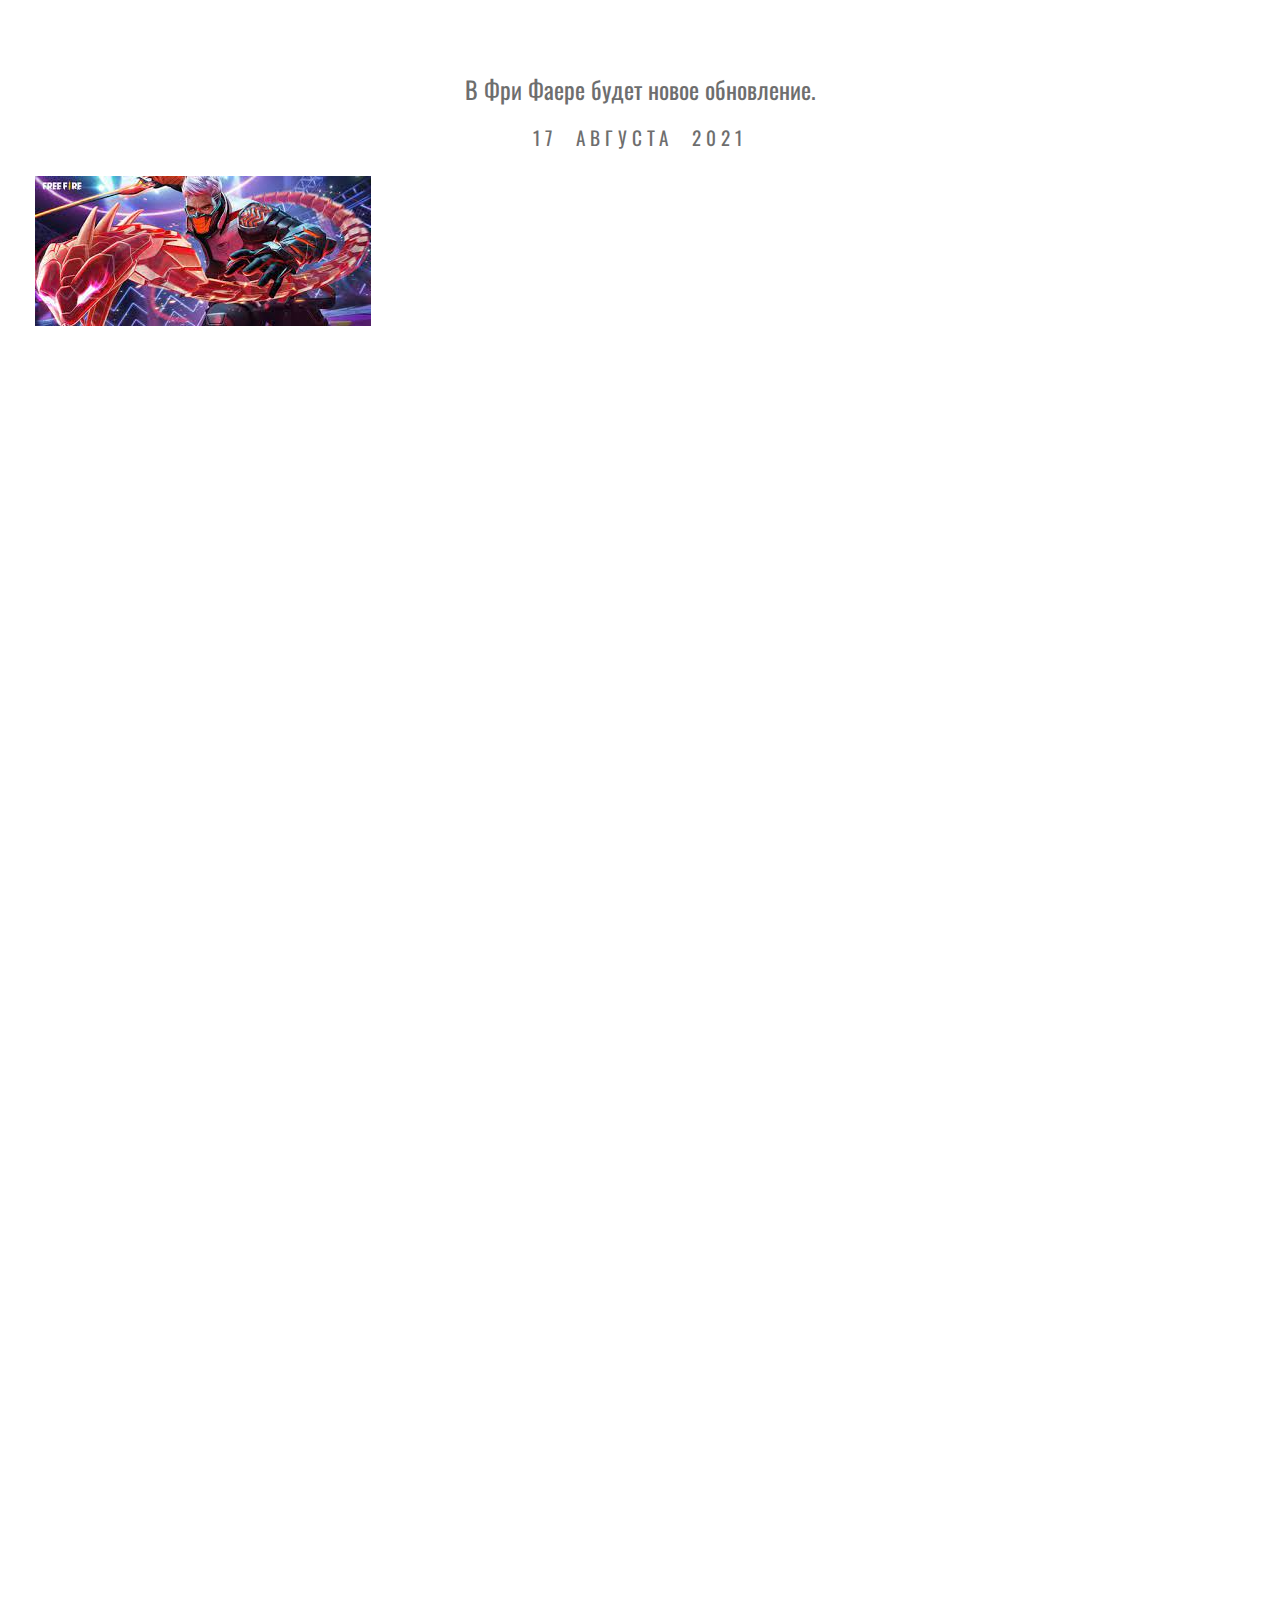
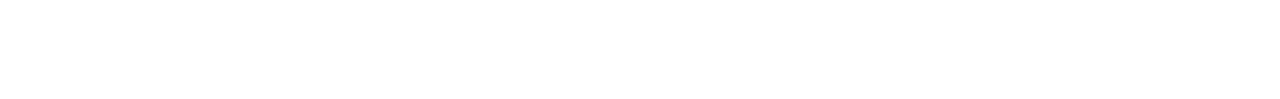
<file: article.html>
<!DOCTYPE html>
<html lang="en">
<head>
    <meta charset="UTF-8">
    <meta name="viewport" content="width=device-width, initial-scale=1.0">
    <link rel="stylesheet" href="assets/css/style.css">
    <link rel="stylesheet" href="assets/css/articale.css">
    <title>Document</title>
</head>
<body>
    <div class="article">
        <div class="article_container container">
            <div class="article_body">
                <div class="article_header">
                    <h1 class="article_title"> В Фри Фаер новое обновление</h1>         
                     <p class="article_subtitle">В Фри Фаере будет новое обновление.</p>
                     <div class="article_date">
                         <time datetime="2021-08-17">17 августа 2021</time>
                     </div>                                                       
                </div>
                <div class="articale_poster">
                    <img src="assets/img/Free_Fire.jpg" alt="В фри фаер новое обновление" class="poster-img">
                </div>
                <p>Группа людей с самым разным происхождением и прошлом оказалась на изолированном острове, куда их привезли представители таинственной организации 'FF'. Им сообщили, что с этого острова может уйти живым только 1 человек. Кого-то похитили, кого-то привлекло обещание награды.

                    Организация считает каждого из присутствующих участником игры: их загипнотизировали, промыли мозги и модифицировали генетически. Они потеряли память, и помнят о себе лишь немного. Впрочем, это уже не важно. Для каждого из них важно только одно: оставаться в живых!</p>
                <p>Дневник Обновления: Ве4еринка

                    Основное
                    
                    Ультиматум
                    
                    Новый режим - Ультиматум
                    Новый режим доступен с 05.08 9:00 GMT+3
                    “Представляем вам новый режим: Ультиматум, на новой карте: Стальная Клетка! В этом режиме ты сражаешься 1 на 1 против другого игрока в напряжённой серии до пяти побед, чтобы узнать, чей скилл лучше. Решишься ли ты войти в Стальную Клетку?”
                     
                    
                    Скоро доступен новый режим!
                    
                    Уже готовы к сражению 1 на 1?
                    
                     
                    
                     
                    Битва Отрядов
                    
                    Битва Отрядов - Рейтинг, Сезон 8
                    Новый Сезон начнётся 05.08 в 12:00 GMT+3
                    “8 Сезон Битвы Отрядов на подходе! Зарабатывай Ранг Золото III и выше, чтобы получить эксклюзивную награду Битвы Отрядов - Золотой AN94!”
                     
                    
                    Новый Рейтинговый Сезон продлится с 05.08 по 29.09
                    
                    
                     
                    
                    Запрос Предметов
                    Новая фишка доступна в Обычном и Рейтинговом режиме
                    “Мы понимаем, как сложно всё время просить пушку у товарища в Битве Отрядов. В этом обновлении мы представляем вам опцию, которая позволит тебе просить членов команды купить предмет прямо в твой инвентарь.”
                     
                    
                    В Битве Отрядов доступен Запрос Предметов
                    
                    Можно мне AWM?
                    
                     
                    
                     
                    Рюкзак
                    Доступен показ Рюкзака
                    “Вы просили и мы сделали.”
                     
                    
                    Игрок может показывать свой рюкзак со Склада в режиме Битвы Отрядов
                    
                    
                     
                    
                    Королевская Битва 
                    
                    Исправления в Ранговых Очках  
                    Исправления в сложности набора Ранга
                    “Когда мы ввели систему оживления, мы поняли, что расти в ранге стало тяжелее, потому что оппоненты могут вернуться в бой после смерти. Мы немного переделали подсчёт очков в Королевской Битве, чтобы расти в ранге стало легче, чем раньше.”
                    
                    
                     
                    
                    В Королевской Битве увеличено суммарное начисление Ранговых очков
                    
                     
                     
                    
                    Жетоны FF
                    Оптимизация HUD
                    “Нам сообщают, что во время игры сложно следить за количеством Жетонов FF. Мы добавили новый индикатор в меню рюкзака, так что теперь тебе не нужно перекапывать весь рюкзак, чтобы узнать, сколько у тебя осталось жетонов.”
                     
                    
                    В меню рюкзака добавлен значок с количеством жетонов.
                    
                     
                    
                     
                    Полигон 
                    
                    Гранатомётный полигон 
                    Новая фишка
                    “После появления на Полигоне нового режима - тренировки со Стенами - мы получили много положительных отзывов. Мы продолжаем расширять возможности Полигона, и теперь у игроков есть специальное место для тренировки с гранатами.”
                     
                    
                    На Полигоне теперь доступен Гранатомётный Полигон
                    
                     
                    
                     
                    
                    Персонажи и Питомцы
                    
                    Новый Персонаж - Димитрий
                    Скоро будет доступен новый Персонаж
                    “В этом обновлении в Free Fire появится новый персонаж - Димитрий. Его новый активный Навык Сердечный Ритм позволит Димитрию помогать членам команды самостоятельно подняться из нокдауна, пока он прикрывает их в бою.”
                     
                    
                    Сердечный Ритм (Активный) - Создаёт исцеляющую зону диаметром 3,5 м. В нокдауне игрок и его союзники могут регенерировать и подняться. Длительность 10/11/12/13/14/15 сек, восстановление 85/80/75/70/65/60 сек.
                    
                     
                    
                    Новый Персонаж - Тива
                    Скоро будет доступен новый Персонаж
                    “Знакомьтесь: Тива, новичок, который помогает павшим союзникам восстанавливаться в бою быстрее. Его пассивный Навык, Воодушевление, значительно уменьшает время, которое требуется, чтобы помочь членам команды в опасной ситуации.”
                     
                    
                    Воодушевление - Скорость помощи (спасения) увеличена на 5/8/11/14/17/20%. При успешном спасении игрок восстанавливает 15/20/25/30/35/40 HP за 5 сек.
                    
                    
                     
                    
                    Итан
                    Навык Персонажа переработан
                    “Сейчас использовать Навык Итана несколько сложно, ведь, чтобы уничтожить павшего врага, нужно подставиться самому. Мы переработали этот навык, чтобы игрокам было интереснее играть Итаном на поле боя.”
                     
                    
                    Долгий Рейд - Восстанавливает Здоровье при попадании во врага из огнестрельного оружия. Укладывание врага в нокдаун восстанавливает 10/12/14/16/18/20% от максимального Здоровья
                    
                    
                     
                    
                    Лусио
                    Исправлены Показатели Навыка
                    “Сейчас Хет-Трик от Лусио даёт игроку недостаточно НР для того, чтобы рисковать и уничтожать врага. Мы немного поправили показатели Навыка, чтобы его использование давало чуть больше Здоровья.”
                     
                    
                    Хет-Трик - Каждое убийство увеличивает макс. ХП на 8/10/12/14/16/18 -> 10/13/16/19/22/25, до 35 -> 50
                    
                    
                     
                    
                    Шани
                    Исправлены Показатели Навыка
                    “Сейчас Восстановление Брони занимает слишком долго, и вместо этого игроки предпочитают сразу искать новое защитное обмундирование. Мы исправили этот навык, чтобы игроки могли эффективно чинить и улучшать броню и не терять время на поиски новой.”
                     
                    
                    Восстановление Брони - Восстанавливает 10/12/14/16/18/20-> 10/12/15/19/24/30% прочности брони после каждого убийства. Дополнительная прочность может улучшить вашу броню до уровня 3
                    
                    
                     
                    
                    Альваро
                    Исправлены Показатели Навыка
                    “В текущей мете Альваро недостаточно часто выходит на поле боя, потому что увеличение урона за счёт Искусства Подрывника было недостаточно эффективно, ведь всё ещё оставался шанс ошибки во время броска гранаты. Мы немного улучшили этот навык, чтобы добавить огоньку.”
                     
                    
                    Искусство Подрывника - Урон от взрывного оружия увеличивается на 6/8/10/12/14/16% -> 10/12/14/16/18/20%
                    
                     
                    
                    Новый Питомец - Сенсей Тиго
                    Скоро будет доступен новый Питомец
                    “Ты меня не видишь.”
                     
                    
                    Тигриная ловкость - Уменьшает длительность навыков врага, связанных с установкой меток
                    
                    
                     
                    
                    Оружие и Баланс
                    
                    Новое Оружие - AC80
                    Доступно новое оружие
                    “Знакомьтесь: AC80, новая винтовка, доступная в Битве Отрядов и в Королевской Битве. Её Бронебойные Выстрелы позволят легко выносить врагов в тяжёлой броне.”
                     
                    
                    Базовый Урон: 50
                    
                    Скорострельность: 0.45
                    
                    Магазин: 10
                    
                    Обвесы: Магазин, Рукоятка, Приклад
                    
                    Бронебойные Выстрелы - каждое второе попадание из AC80 наносит дополнительный урон
                    
                     
                    
                    M4A1 (X/Y/Z) 
                    Доступно улучшение оружия
                    “В этом обновлении мы добавили в игру 3 новых модификации M4A1. Игрок может найти или купить Чип М4 и улучшить свою M4A1 до версии X, Y или Z.”
                     
                    
                    M4A1 теперь можно улучшать при помощи чипа М4
                    
                     
                    
                     
                    
                    УЗИ
                    Исправление показателей оружия
                    “Сейчас УЗИ не дотягивает до других видов дополнительного оружия, ведь у него маленький магазин, и права на ошибку с ним почти нет. Мы немного улучшаем его показатели, чтобы на него можно было больше полагаться на близкой дистанции.”
                     
                    
                    Минимальный урон: +8%
                    
                    Магазин: +2
                    
                    Эффективная дальность: +10%
                    
                     
                    
                     
                    
                    XM8
                    Исправление показателей оружия
                    “Сейчас XM8 немного слабее других автоматов из-за более низкого урона и прицела, который нельзя менять. В этом обновлении мы делаем эту пушку мощнее, чтобы поставить её в один ряд с остальными автоматами.”
                     
                    
                    Скорострельность: +10%
                    
                    Отдача: +5% 
                    
                     
                    
                     
                    
                    SPAS12
                    Исправление показателей оружия
                    “Сейчас SPAS12 без всякого сомнения один из самых слабых дробовиков в игре. Мы добавили ему больше слотов под обвесы, чтобы сделать его полезнее в самых разных ситуациях.”
                     
                    
                    Добавлены слоты для Дула и Прицела.
                    
                    Дальность: +15%
                    
                     
                    
                     
                    
                    Вектор
                    Исправление показателей оружия
                    “Сейчас Вектор сложно использовать, потому что его эффективная дальность невелика. В этом обновлении мы добавим в него немного мобильности, чтобы игроку было проще подойти к врагу на нужную дистанцию в режиме с двух рук.”
                     
                    
                    Дальность: +5%
                    
                    Скорость передвижения: +10%
                    
                     
                    
                     
                    
                    M1887
                    Исправление показателей оружия
                    “Сейчас M1887 слишком крут во всех категориях, потому что он не требует обвесов. Мы заберём немного его мощностей, чтобы оружие с полным обвесом могло тягаться с M1887.”
                     
                    
                    Бронебойность: -6%
                    
                    Дальность: -8%
                    
                    Скорострельность: -5%
                    
                     
                    
                     
                    
                    Специальные обвесы
                    В Королевской Битве доступны новые обвесы
                    “Представляем Специальные Обвесы, которые можно экипировать только на определённые типы оружия. С ними ты можешь улучшать своё оружие в зависимости от выбранной стратегии, ситуации и состава команды.”
                     
                    
                    Дуло для дробовика - +1 пуля на каждый патрон
                    
                    Дуло для ПП - Минимальная дальность урона +1, Дальность +1, каждый третий выстрел наносит х1,2 урона
                    
                    Магазин для автомата - увеличение скорострельности, уменьшение магазина на 15%
                    
                     
                    
                     
                    
                    ПП со слотами для Дула
                    Исправление показателей оружия
                    “Мы исправили некоторые показатели ПП, у которых есть слот для Дула, поскольку мы изменили показатели самого обвеса. В целом игроков ждут более надёжные ПП для ранних таймингов, когда у них ещё нет обвесов.”
                     
                    
                    Увеличение эффективной Дальности для MP40, P90, Томпсона, Вектора и MP5.
                    
                     
                    
                     
                    
                    Дуло
                    Исправление показателей Обвеса
                    “Мы уменьшаем эффективную дальность Дула, потому что сейчас оно даёт слишком большое преимущество перед оружием без слотов для Дула.”
                     
                    
                    Уменьшена эффективная дальность, которую даёт Дуло ПП и Дробовикам
                    
                     
                    
                     
                    
                    Двойной Магазин
                    Исправление показателей оружия
                    “После исправления магазинов 1-3 уровня в прошлом обновлении, Двойной Магазин даёт слишком большое преимущество по сравнению с остальными. Мы уменьшили размер Двойного Магазина, чтобы он соответствовал остальным обвесам.”
                     
                    
                    Размер магазина: +60%->+40%.
                    
                     
                    
                     
                    
                     
                    
                    Граната-Приманка
                    Предмет переработан
                    “Гранаты-Приманки были крайне непопулярны из-за того, что они не давали никаких стратегических преимуществ, ведь манекена было слишком легко заметить и раскусить. В этом обновлении мы переделали Гранату-Приманку, чтобы она реально могла отвлечь врага.”
                     
                    
                    Теперь Гранаты-Приманки генерируют шум и будут показаны на мини-карте после установки
                    
                     
                    
                     
                    
                    Игровой Процесс и Система 
                    
                    Переработка Лобби
                    Обновления UI и UE
                    “Давненько мы не обновляли дизайн нашего лобби… В этом обновлении мы сделали это! Несколько функций мы перенесли в другое место, а размер кнопок увеличили, так что теперь их проще искать и нажимать. Расскажите потом, как вам!”
                     
                    
                    Новое лобби!
                    
                     
                    
                     
                    
                    Тяни и беги
                    Новая механика бега
                    “Мы получили отзывы о том, что многим игрокам удобнее тянуть кнопку, чтобы активировать бег, чем просто нажимать её. Мы добавили такую опцию в меню настроек специально для тех, кому удобнее такой способ управления.”
                     
                    
                    В меню настроек доступна опция Тяни, чтобы бежать.
                    
                    
                     
                    
                    Миссии Fire Pass
                    Исправления активностей и миссий Fire Pass
                    “Мы отправляем старое меню миссий активности на покой и переносим награды в миссии Fire Pass, чтобы у игрока был доступ ко всем миссиям в одном меню.”
                     
                    
                    Миссии активности и награды за них теперь совмещены в одном меню с миссиями Fire Pass
                    
                    
                     
                    
                    Багфиксы и Оптимизация</p>
            </div>
        </div>
    </div>
</body>
</html>
</file>
<file: assets/css/style.css>
@import url('https://fonts.googleapis.com/css2?family=Oswald&display=swap');
@import url('https://fonts.googleapis.com/css2?family=Lobster&display=swap');
*{
    box-sizing: border-box;
    margin: 0;
    padding: 0;
}
html, body{
    height: 100%;
}
body{
    font-family: 'Oswald', sans-serif;
} 
img{
    max-width: 100%;
    height: auto;
    object-fit: cover;
}
ul{
    list-style: none;
}
a{
    text-decoration: none;
}
.container{
    max-width: 1270px;
    margin-inline: auto;
    padding-inline: 30px;
}
.wrapper{
    min-height: 100%;
    background-color: #2e2e2e;
}
.header_wrapper{
    background-color: #ffffff;
}
.header_body{
    height: 100px;
    display: flex;
    justify-content: space-between;
}
.header_menu{
    display: flex;
    align-items: center;
}
.header_list{
    display: flex;
}
.header_logo{
    font-family: 'Lobster', cursive;
    font-size: 2rem;
    height: 90%;
    display: flex;
    align-items: center;
    background-image: linear-gradient(
        110deg,
        rgba(248, 185, 113, 1) 10%,
        rgba(240, 116, 116, 1) 30%,
        rgba(70, 32, 102, 1) 100%
    );
    background-size: 300%;
    -webkit-text-fill-color: transparent;
    -webkit-background-clip: text;
    animation: moveBack 5.9s linear infinite normal;

}

@keyframes moveBack{
    0%{
        background-position-x: -300%;
    }
    100%{
        background-position-x: 300%;
    }
}

.header_link{
    display: flex;
    align-items: center;
    color: black;
    height: 100px;
    padding-inline: 1.5rem;
    position: relative;
    overflow: hidden;
    z-index: 1;
}

.header_link::after{
    content: "";
    display: block;
    width: 0;
    height: 0;
    background-color: red;
    position: absolute;
    left: 50%;
    opacity: 0;
    transform: translateX(-50%);
    bottom: 0;
    z-index: -1;
    pointer-events: none;
    border-radius: .6rem .6rem 0 0;
    transition: all  .5s ease;
}

@media screen and (any-hover: hover){
    .header_link:hover::after{
    width: 100%;
    height: 100%;
    opacity: 1;
    }
    .header_link:hover{
    color: #ffffff;
    }
}
.header_social{
    display: flex;
    align-items: center;
}
.social-media_link{
    display: flex;
    align-items: center;
    color: #2e2e2e;
    font-size: 2rem;
    margin-inline-start: 1.5rem;
    transition: .3s;
}
@media screen and (any-hover: hover){
.social-media_link:hover{
    transform: scale(1.5) rotate(360deg);
    color: blue
}
}
.header_burger{
    display: none;
}

.menu-icon{
    font-size: 2.5rem;
}

@media screen and (max-width: 992px){
    .header_burger{
    display: flex;
    align-items: center;
    justify-content: center;
    }
    .header_menu{
        position: fixed;
        left: -100%;
        top: 0;
        z-index: 100;
        background-color: #fff;
        opacity: 0;
        transform: rotateY(-90deg) scaleY(0);
        transform-origin: left center;
        width: 320px;
        height: 100%;
        flex-direction: column;
        justify-content: space-between;
        align-items: stretch;
        padding-block: 15px;
        transition: .4s;
    }
    .active{
        left: 0;
        opacity: 1;
        transform: rotateY(0) scaleY(1);
    }
    .header_list{
        flex-direction: column;
    }
    .header_link{
        width: 100%;
        display: flex;
        align-items: center;
        justify-content: center;
    }
    .header_social{
        justify-content: space-evenly;
    }
    .social-media_link{
        margin: 0;
    }
}
.hero{
    padding-block: 80px;
}
.hero_container{
    height: 700px;
    position: relative;
}
.hero_slide .slide-img{
    width: 100%;
    height: 100%;
}
.hero_slide::before{
    content: '';
    display: block;
    position: absolute;
    left: 0;
    right: 0;
    top: 0;
    bottom: 0;
    background-image: linear-gradient(
        to right,
        rgba(0,0,0,0.5)40%,
        transparent 100%
    );
}
.arrow{
    position: absolute;
    top: 50%;
    transform: translateY(-30px);
    z-index: 2;    
    width: 60px;
    height: 60px;
    background-color: rgba(225,225,225,.5);
    display: flex;
    align-items: center;
    justify-content: center;
    border-radius: 50%;
    transition: .4s;
}

@media screen and (any-hover: hover){
    .arrow:hover{
        border-radius: 12px;
    }
}
.arrow-left{
    left: 2rem;
    right: auto;
}
.arrow-right{
    right: 2rem;
    left: auto;
}
.arrow-icon{
    font-size: 24px;
    color: rgba(202, 62, 71, 1);
}


.hero_info{
    position: absolute;
    top: 50%;
    left: calc(4rem + 60px);
}
.info-hero{
    color: white;
    max-width: 450px;
}
.info-hero_title{
    font-size: 3rem;
    margin-block-end: 1rem;
}
.info-hero_text{
    display: -webkit-box;
    -webkit-box-orient: vertical;
    -webkit-line-clamp: 4;
    overflow: hidden;
    font-size: 1rem;
    line-height: 2rem;
    margin-block-end: 1rem;
}
.info-hero_btn{
    display: inline-block;
    background-color: hsl(0, 100%, 50%);
    color: #ffffff;
    font-weight: 700;
    padding: 1rem 4rem;
    border-radius: .5rem;
    transition: .4s;
}
@media screen and (any-hover: hover){
    .info-hero_btn:hover{
        background-color: hsl(0, 94%, 26%);
        transform: scale(1.1);
    }
}
@media screen and (max-width: 767px){
    .hero_container{
        height: 600px;
    }
    .hero-info{
        top: 15%;
    }
    .info-hero{
        max-width: 400px;
        padding-inline: 1rem;
    }
    .arrow{
        top: auto;
        bottom: 1rem;
    }
}

@media screen and (max-width: 575px){
    .hero{
        padding-block: 20px;
    }
    .hero_container{
        height: 400px;
    }
    .hero_info{
        top: 0;
        left: 0;
    }
    .arrow{
        width: 40px;
        height: 40px;
        top: auto;
        bottom: -.5rem;
    }
    .arrow-left{
        left: auto;
        right: 5rem;
    }
    .arrow-icon{
        font-size: 12px;
    }
}

.shop{
    
}

.shop_title{
    font-size: 2rem;
    margin-block-end: 1rem;
    background-image: linear-gradient(
        110deg,
        rgb(51, 172, 15) 10%,
        rgba(240, 116, 116, 1) 30%,
        rgba(70, 32, 102, 1) 100%
    );
    background-size: 300%;
    -webkit-text-fill-color: transparent;
    -webkit-background-clip: text;
    animation: moveBack 5.9s linear infinite normal;
}

.shop_cards{
    display: grid;
    grid-template-columns: repeat(auto-fit, minmax(200px, 1fr));
    gap: 30px;
}

.item-shop_link{
    display: block;
    color: #ffffff;
}

.item-shop_image{
    padding-block-end: calc((4 / 3) * 100%);
    position: relative;
    border-radius: .6rem;
    overflow: hidden;
    margin-block-end: 1rem;
}
.item-shop-img{
    display: block;
    position: absolute;
    left: 0;
    top: 0;
    width: 100%;
    height: 100%;
}

.item-shop_subtitle{
    color: hsl(0, 0%, 70%);
}

.item-shop_price{
    margin-block-start: 1rem;
    display: flex;
    justify-content: flex-start;
    align-items: center;
    column-gap: 1rem;
}

.price-item_discount{
    background-color: red;
    padding: .3rem .6rem;
    font-size: .9rem;
    font-weight: 700;
    border-radius: .3rem;
}

.price-item_oldPrice{
    text-decoration: line-through;
    color: hsl(0, 0%, 70%);
}
</file>
<file: assets/css/articale.css>
.article_body{
    color: #ffffff;
}
.article_header{
    text-align: center;
    margin-block-end: 1.5rem;
}
.article_title{
    font-size: 3rem;
}

@media screen and(max-width: 359px){
    .article_title{
        font-size: 2rem;
    }
}
.article_subtitle{
    font-size: 1.5rem;
    color: rgba(110, 110, 110, 1);
    margin-block-end: 1rem;
}
.article_date time{
    color: rgba(110, 110, 110, 1);
    font-size: 1.2rem;
    text-transform: uppercase;
    letter-spacing: 5px;
    word-spacing: 10px;
}
.article_content p{
    text-indent: 2rem;
    font-size: 1.1rem;
    line-height: 2rem;
}
</file>
